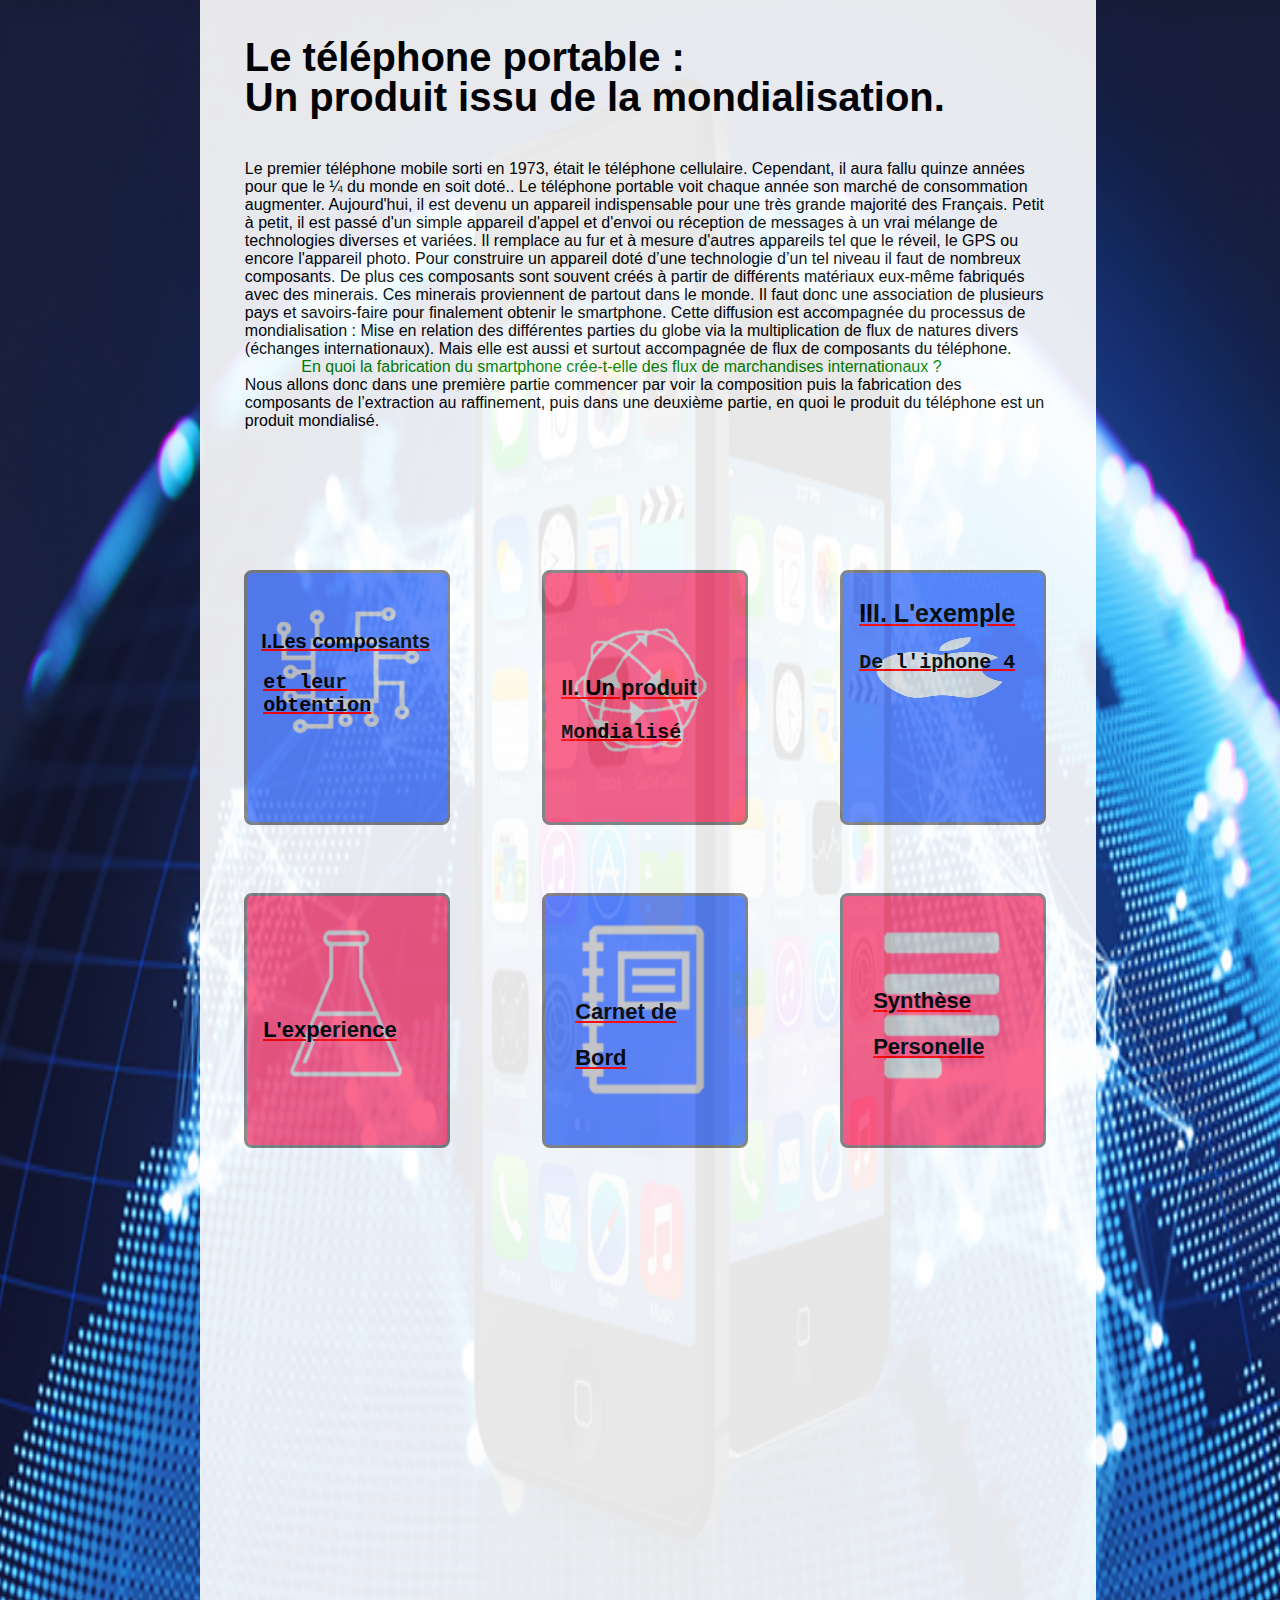
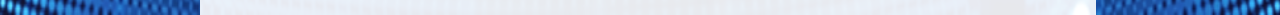
<file: index.html>
<html><head>
	<title>Le t�l�phone : un produit mondialis�</title>
	<link rel="icon" href="images/favicon.png" type="image/x-icon">
	<link rel="stylesheet" href="index.css">
	<meta charset="ANSI">
</head>

<body>
<!--Fond d'�cran-->
<img id="fond" src="images/background.png">
	<div id="div_accueil">
		<div title="Le t�l�phone portable, un produit issu de la mondialisation" id="curseur_titre">
				<p class="title" id="l1">Le t�l�phone portable :</p>
				<p class="title" id="l2">Un produit issu de la mondialisation.</p>
		</div>
		<div id="pI"><!--(=Placement Introduction)Placement de la premi�re phrase-->
			<p class="intro">
				Le premier t�l�phone mobile sorti en 1973, �tait le t�l�phone cellulaire. Cependant, il aura fallu quinze ann�es pour que le � du monde en soit dot�..
				Le t�l�phone portable voit chaque ann�e son march� de consommation augmenter. Aujourd'hui, il est devenu un appareil indispensable pour une tr�s grande majorit� des Fran�ais. Petit � petit, il est pass� d'un simple appareil d'appel et d'envoi ou r�ception de messages � un vrai m�lange de technologies diverses et vari�es. Il remplace au fur et � mesure d'autres appareils tel que le r�veil, le GPS ou encore l'appareil photo. Pour construire un appareil dot� d�une technologie d�un tel niveau il faut de nombreux composants. De plus ces composants sont souvent cr��s � partir de diff�rents mat�riaux eux-m�me fabriqu�s avec des minerais. Ces minerais proviennent de partout dans le monde. Il faut donc une association de plusieurs pays et savoirs-faire pour finalement obtenir le smartphone. 
				Cette diffusion est accompagn�e du processus de mondialisation : Mise en relation des diff�rentes parties du globe via la multiplication de flux de natures divers (�changes internationaux). Mais elle est aussi et surtout accompagn�e de flux de composants du t�l�phone.
			</p>
			<p class="intro" id="problematique">
				En quoi la fabrication du smartphone cr�e-t-elle des flux de marchandises internationaux ?
			</p>
			<p class="intro" id="ap_prob">
				Nous allons donc dans une premi�re partie commencer par voir la composition puis la  fabrication des composants de l�extraction au raffinement, puis dans une deuxi�me partie, en quoi le produit du t�l�phone est un produit mondialis�.
			</p>
		</div>
		<table id="table">
			<tbody><tr>
				<td class="fond">
					<div class="liens1" title="Les diff�rents composants d'un t�l�phone" onclick="location.href='composants.html'">
						<img src="images/composants.png" id="image_fond">
						<p id="classtitresc">I.Les composants</p>
						<p class="classtitres2">et leur obtention</p>
					</div>
				</td>
				<td class="fond">
					<div class="liens2" title="Le t�l�phone portable, un produit issu de la mondialisation" onclick="location.href='mondialisation.html'">
						<img src="images/mondialisation.png" id="image_fond2">
						<p class="classtitres">II. Un produit</p>
						<p class="classtitres2">Mondialis�</p>
					</div>
				</td>
				<td class="fond">
				<div class="liens1" title="L'exemple de l'iphone 4 (+Conclusion)" onclick="location.href='conclusion+iphone.html'">
						<img src="images/apple.png" id="image_fond3">
						<p id="classtitresi">III. L'exemple</p>
						<p class="classtitres2">De l'iphone 4</p>
				</div>
				</td>
			</tr>
			<tr>
				<td class="fond">
					<div class="liens2" title="Lien vers la vid�o de l'experience (+explications)" onclick="location.href='experience.html'">
						<img src="images/experience.png" id="image_fond4">
						<p id="classtitres3">L'experience</p>
					</div>
				</td>
				<td class="fond">
					<div class="liens1" title="Carnet de bord" onclick="location.href='carnet_de_bord.html'">
						<img src="images/carnet.png" id="image_fond5">
						<p class="classtitres4">Carnet de</p>
						<p class="classtitres5">Bord</p>
					</div>
				</td>
				<td class="fond">
					<div class="liens2" title="Synth�se personnelle (+Cr�dits)" onclick="location.href='synthese_personelle.html'">
						<img src="images/synthese.png" id="image_fond6">
						<p class="classtitres4">Synth�se</p>
						<p class="classtitres5">Personelle</p>
					</div>
				</td>
			</tr>
		</tbody></table>
	</div>

</body></html>
</file>
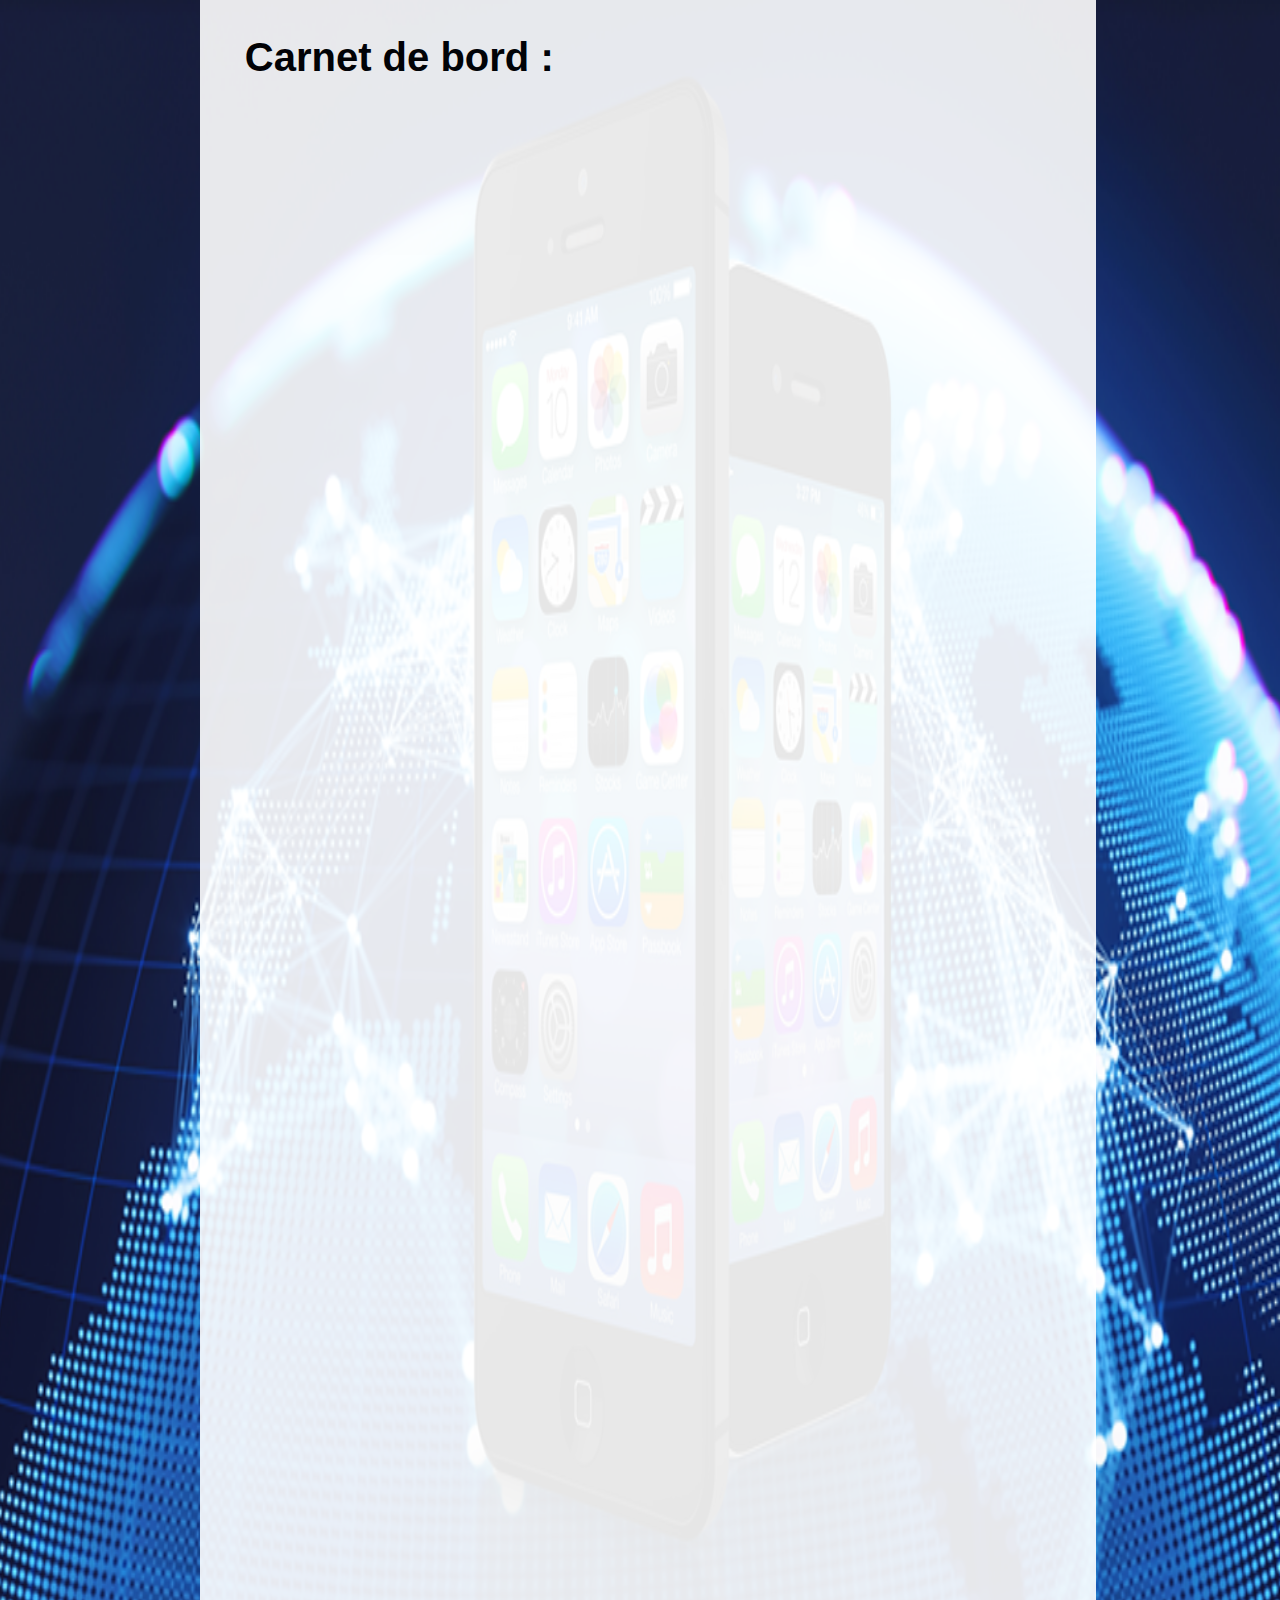
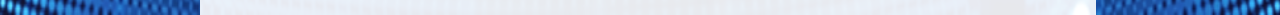
<file: carnet_de_bord.html>
<html>
<head>
	<title>Le t�l�phone : un produit mondialis�</title>
	<link rel="icon" href="images/favicon.png" type="image/x-icon">
	<link rel="stylesheet" href="index.css">
	<meta charset="ANSI">
</head>

<body>
<!--Fond d'�cran-->
<img id="fond" src="images/background.png">
	<div id="div_accueil">
		<div title="Le t�l�phone portable, un produit issu de la mondialisation" id="curseur_titre">
				<p class="title" id="l1">Carnet de bord :</p>
		</div>
	</div>
</body>
</html>
</file>
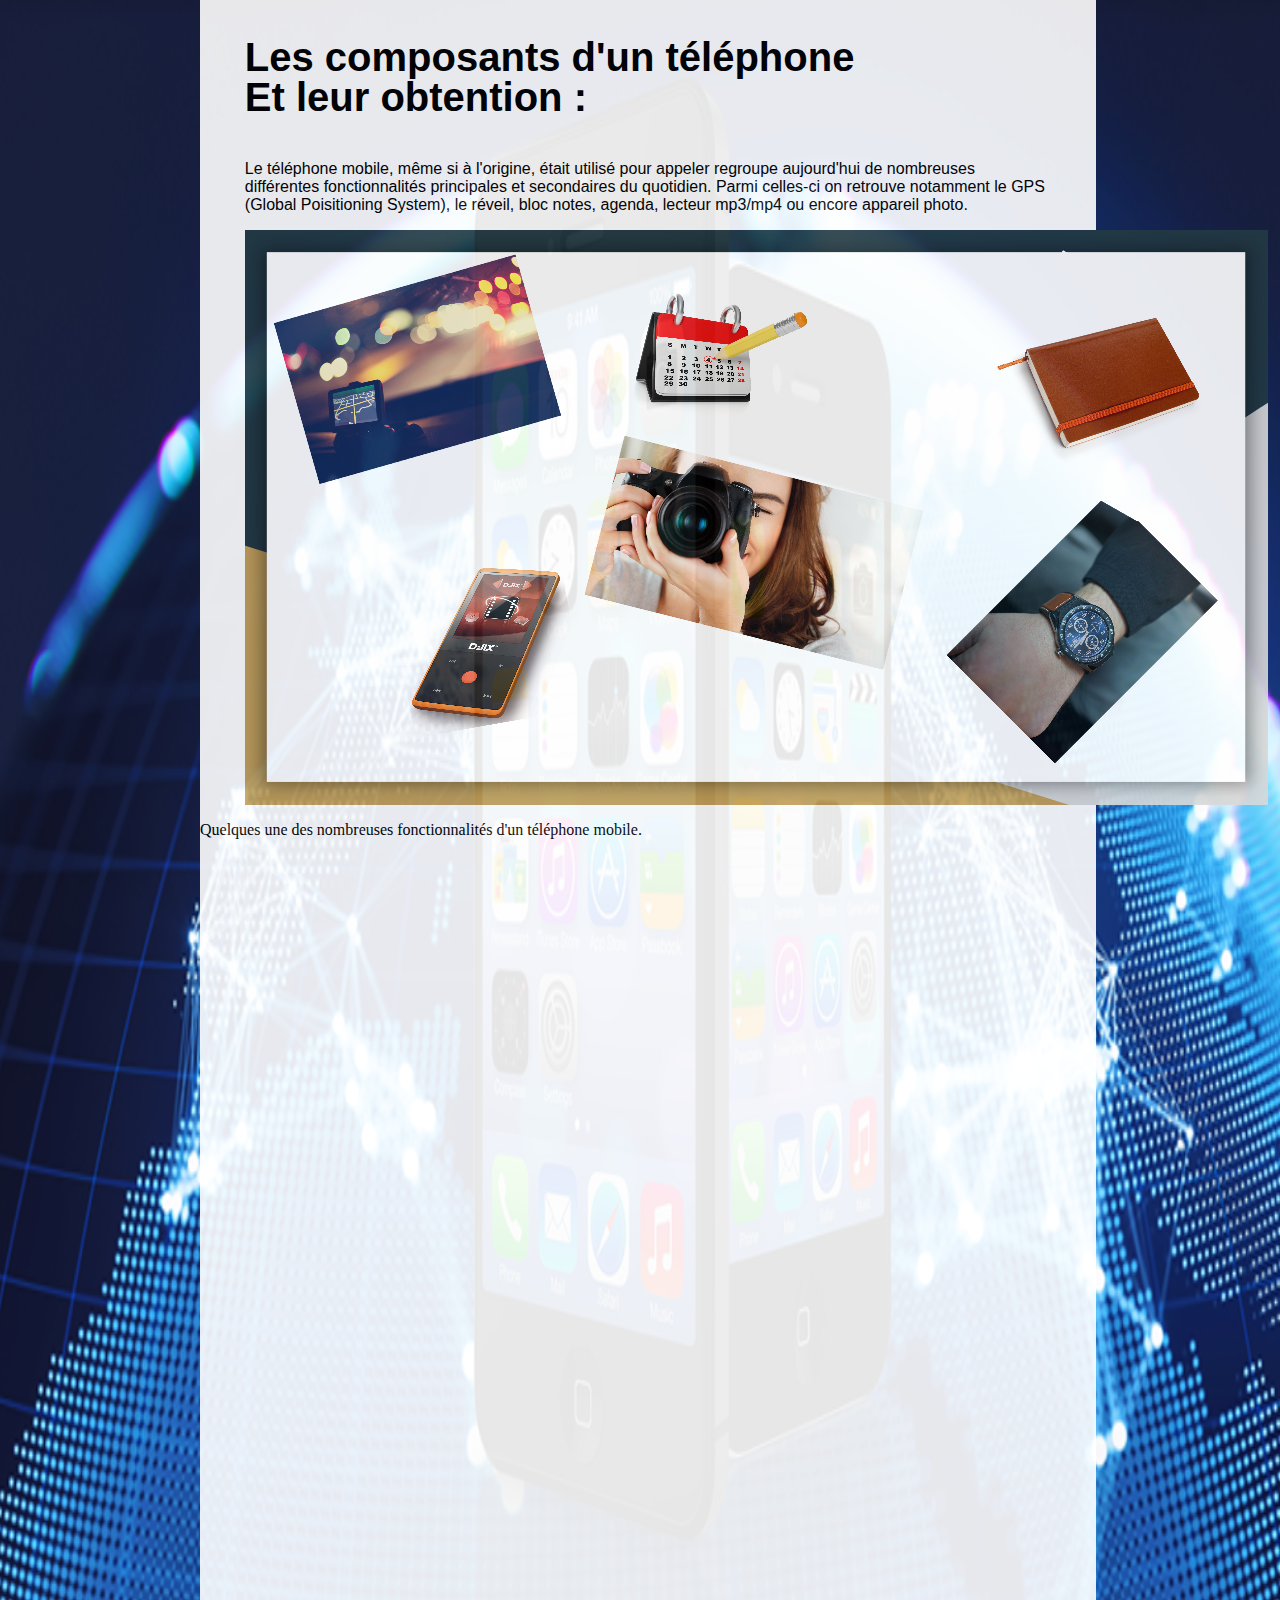
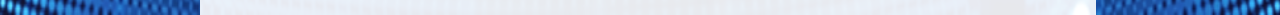
<file: composants.html>
<html>
<head>
	<title>Le t�l�phone : un produit mondialis�</title>
	<link rel="icon" href="images/favicon.png" type="image/x-icon">
	<link rel="stylesheet" href="index.css">
	<meta charset="ANSI">
</head>

<body>
<!--Fond d'�cran-->
<img id="fond" src="images/background.png">
	<div id="div_accueil">
		<div title="Le t�l�phone portable, un produit issu de la mondialisation" id="curseur_titre">
				<p class="title" id="l1">Les composants d'un t�l�phone</p>
				<p class="title" id="l2">Et leur obtention :</p>
		</div>
		<div id="pI"><!--(=Placement Introduction)Placement de la premi�re phrase-->
			<p class="intro">
				Le t�l�phone mobile, m�me si � l'origine, �tait utilis� pour appeler regroupe aujourd'hui de nombreuses diff�rentes fonctionnalit�s principales et secondaires du quotidien. Parmi celles-ci on retrouve notamment le GPS (Global Poisitioning System), le r�veil, bloc notes, agenda, lecteur mp3/mp4 ou encore appareil photo.
			</p>
			<img src="images/fonctionnalit�s.png" class="images_fonctionnalit�s" id="placement_fonctionnalit�s"/>
		</div>
		<p id="placement_texte_fonctionnalit�s">Quelques une des nombreuses fonctionnalit�s d'un t�l�phone mobile.</p>
	</div>
</body>
</html>
</file>
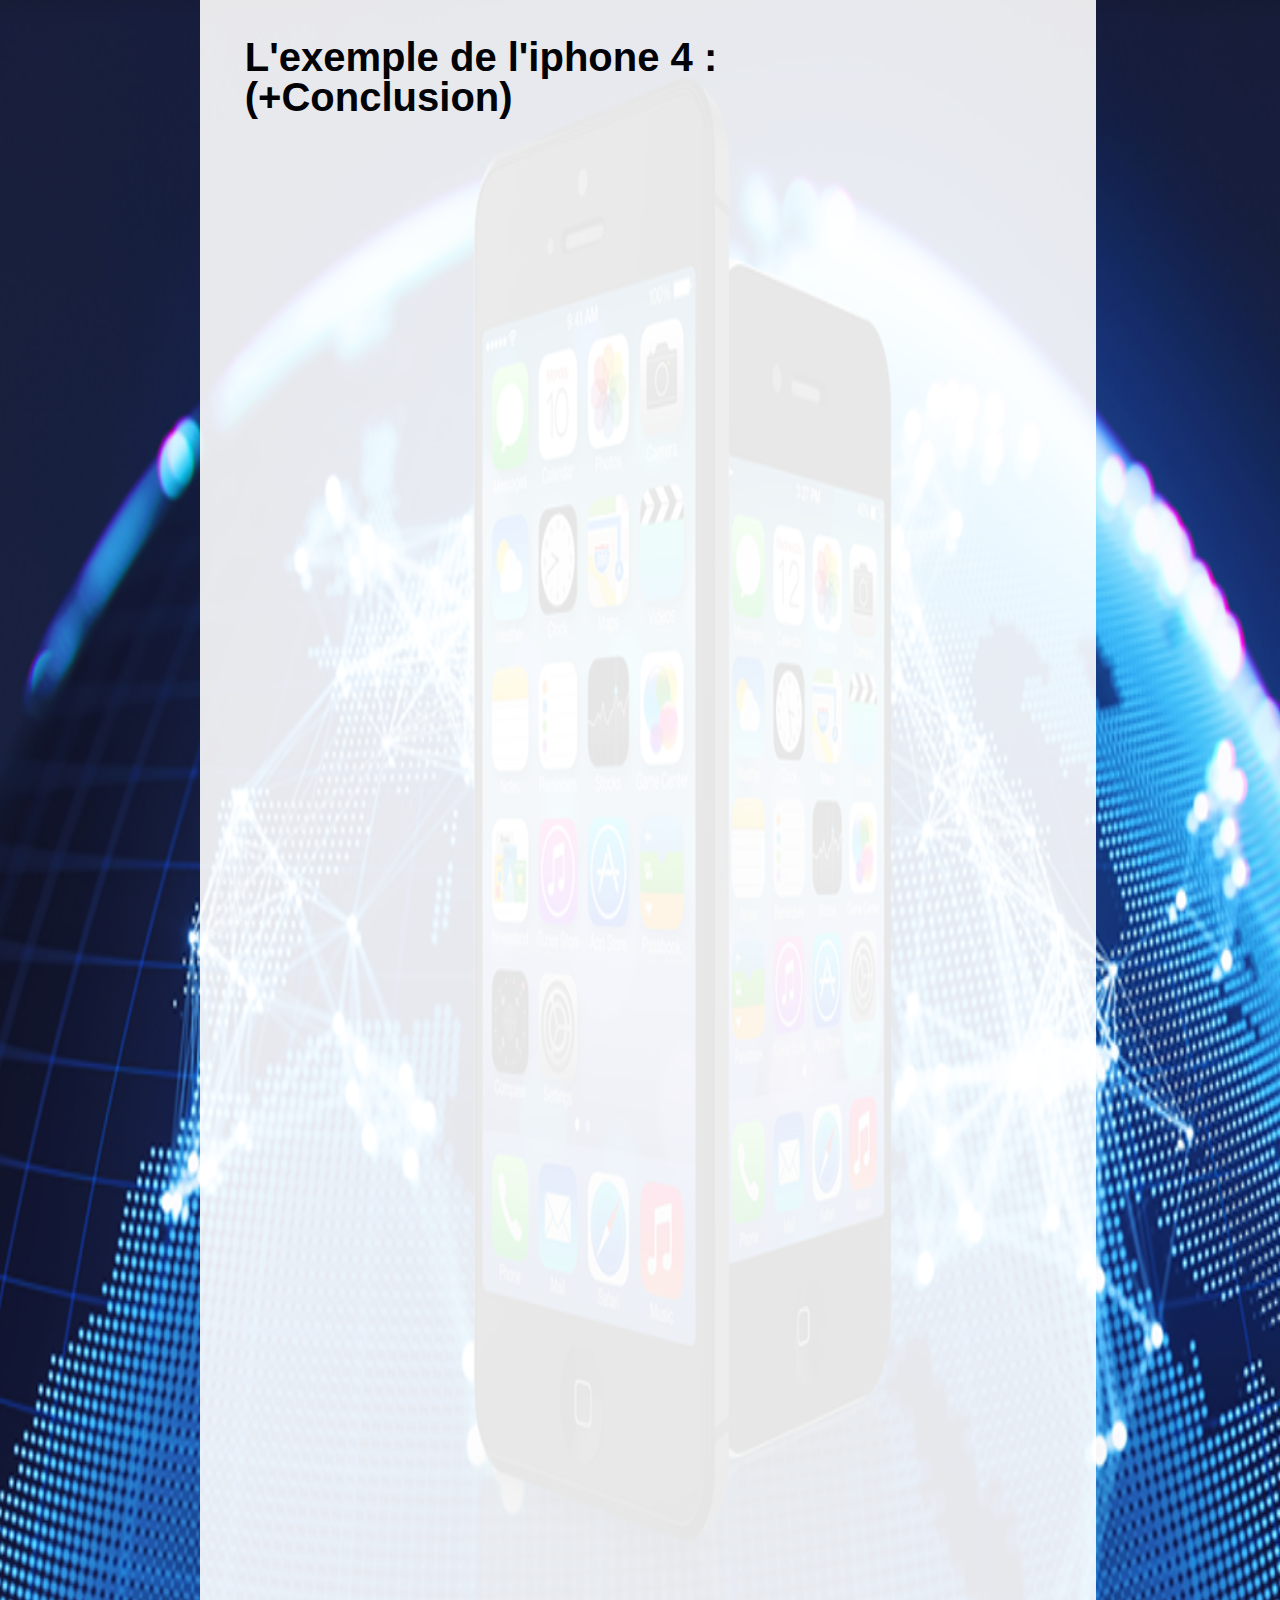
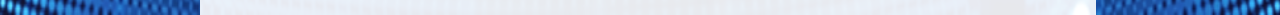
<file: conclusion+iphone.html>
<html>
<head>
	<title>Le t�l�phone : un produit mondialis�</title>
	<link rel="icon" href="images/favicon.png" type="image/x-icon">
	<link rel="stylesheet" href="index.css">
	<meta charset="ANSI">
</head>

<body>
<!--Fond d'�cran-->
<img id="fond" src="images/background.png">
	<div id="div_accueil">
		<div title="Le t�l�phone portable, un produit issu de la mondialisation" id="curseur_titre">
				<p class="title" id="l1">L'exemple de l'iphone 4 :</p>
				<p class="title" id="l2">(+Conclusion)</p>
		</div>
	</div>
</body>
</html>
</file>
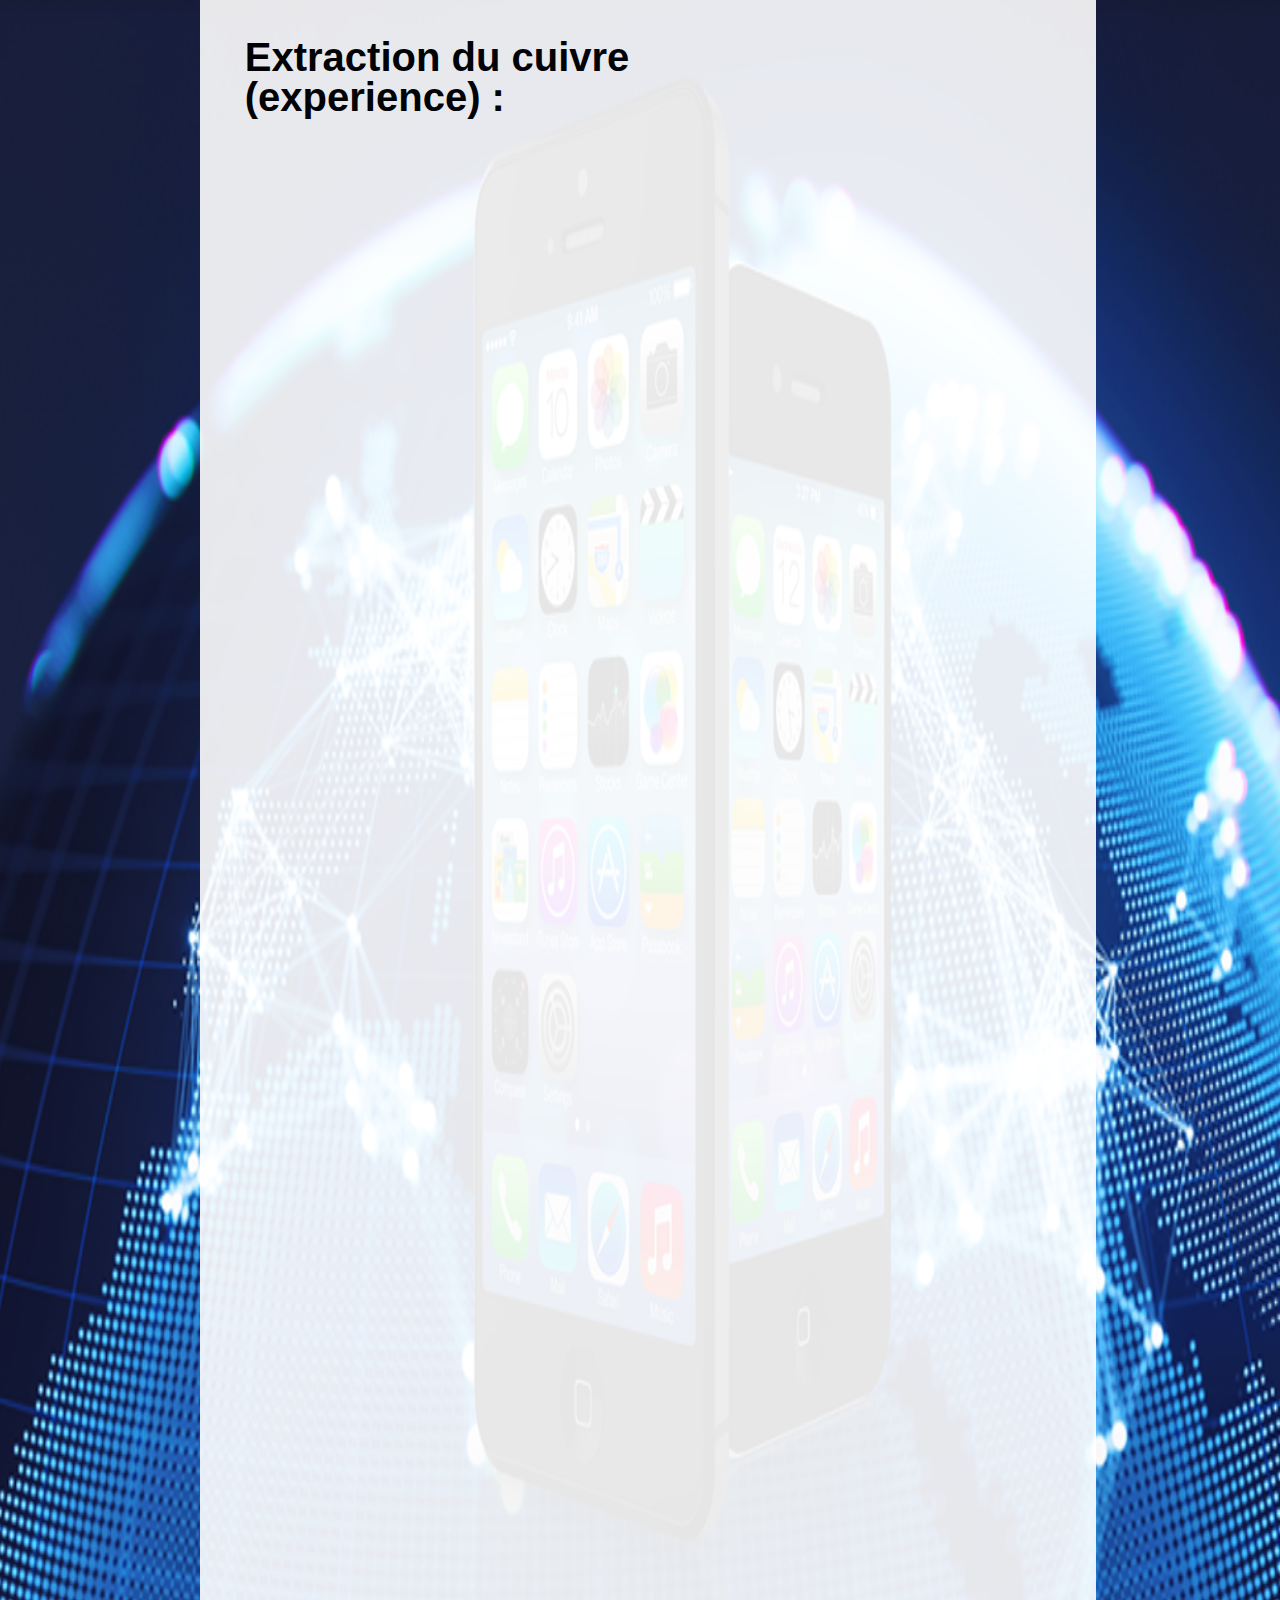
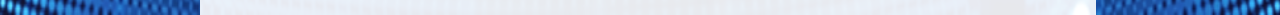
<file: experience.html>
<html>
<head>
	<title>Le t�l�phone : un produit mondialis�</title>
	<link rel="icon" href="images/favicon.png" type="image/x-icon">
	<link rel="stylesheet" href="index.css">
	<meta charset="ANSI">
</head>

<body>
<!--Fond d'�cran-->
<img id="fond" src="images/background.png">
	<div id="div_accueil">
		<div title="Le t�l�phone portable, un produit issu de la mondialisation" id="curseur_titre">
				<p class="title" id="l1">Extraction du cuivre</p>
				<p class="title" id="l2">(experience) :
		</div>
	</div>
</body>
</html>
</file>
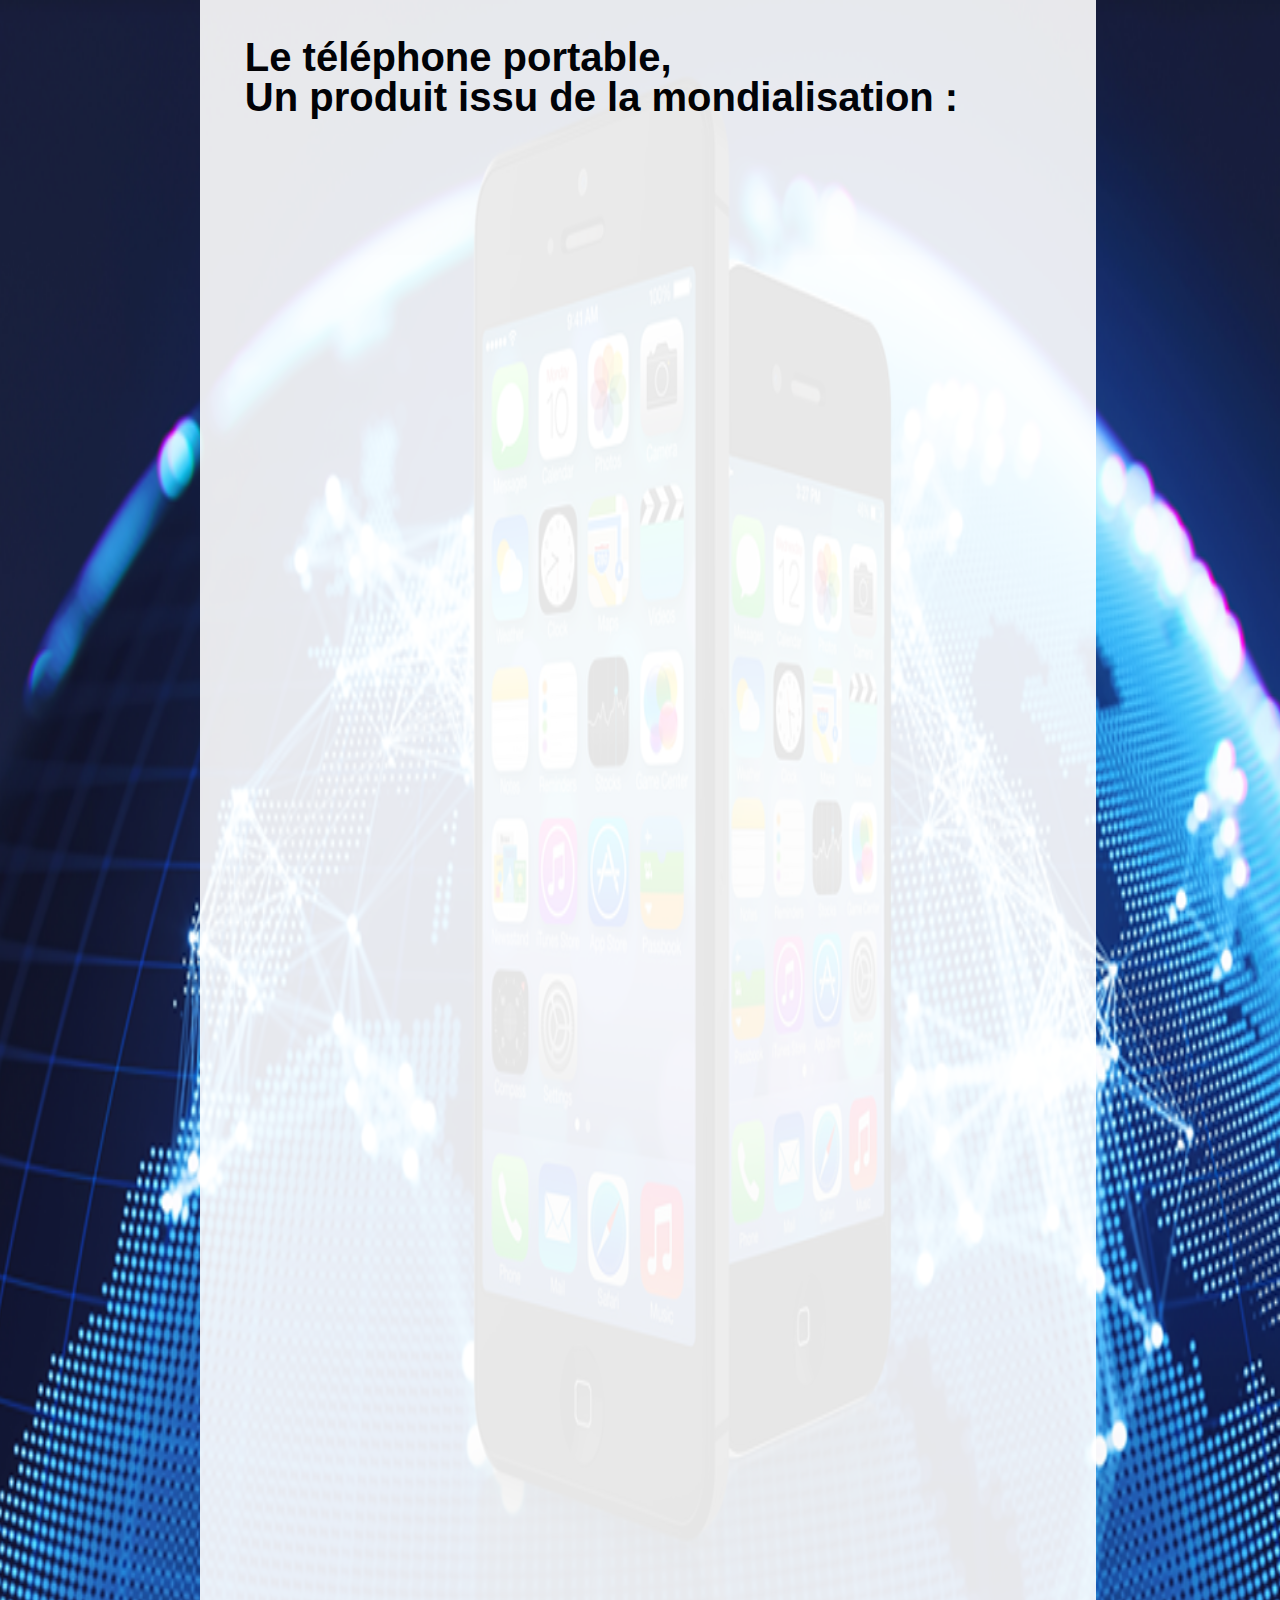
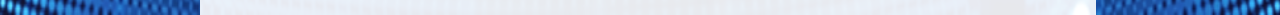
<file: mondialisation.html>
<html>
<head>
	<title>Le t�l�phone : un produit mondialis�</title>
	<link rel="icon" href="images/favicon.png" type="image/x-icon">
	<link rel="stylesheet" href="index.css">
	<meta charset="ANSI">
</head>

<body>
<!--Fond d'�cran-->
<img id="fond" src="images/background.png">
	<div id="div_accueil">
		<div title="Le t�l�phone portable, un produit issu de la mondialisation" id="curseur_titre">
				<p class="title" id="l1">Le t�l�phone portable,</p>
				<p class="title" id="l2">Un produit issu de la mondialisation :</p>
		</div>
	</div>
</body>
</html>
</file>
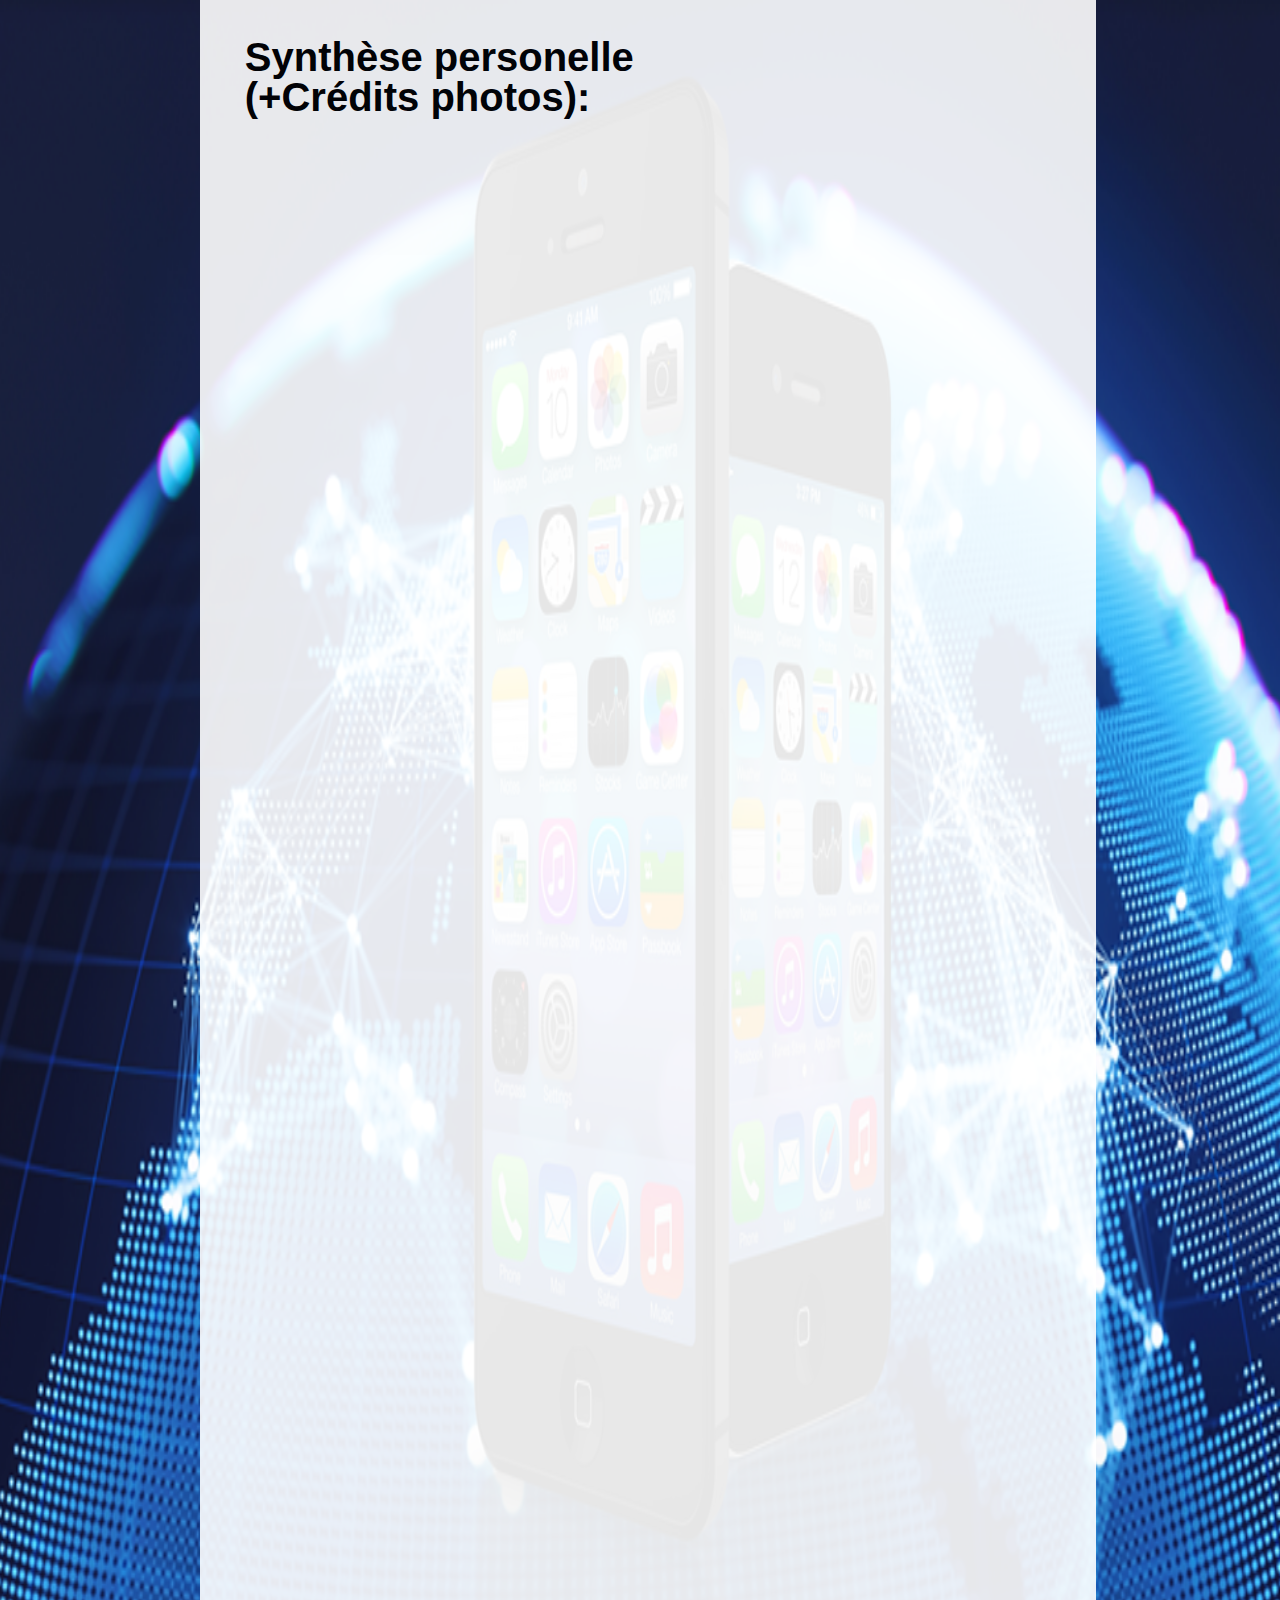
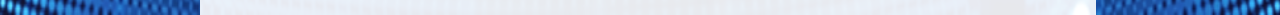
<file: synthese_personelle.html>
<html>
<head>
	<title>Le t�l�phone : un produit mondialis�</title>
	<link rel="icon" href="images/favicon.png" type="image/x-icon">
	<link rel="stylesheet" href="index.css">
	<meta charset="ANSI">
</head>

<body>
<!--Fond d'�cran-->
<img id="fond" src="images/background.png">
	<div id="div_accueil">
		<div title="Le t�l�phone portable, un produit issu de la mondialisation" id="curseur_titre">
				<p class="title" id="l1">Synth�se personelle</p>
				<p class="title" id="l2">(+Cr�dits photos):</p>
		</div>
	</div>
</body>
</html>
</file>
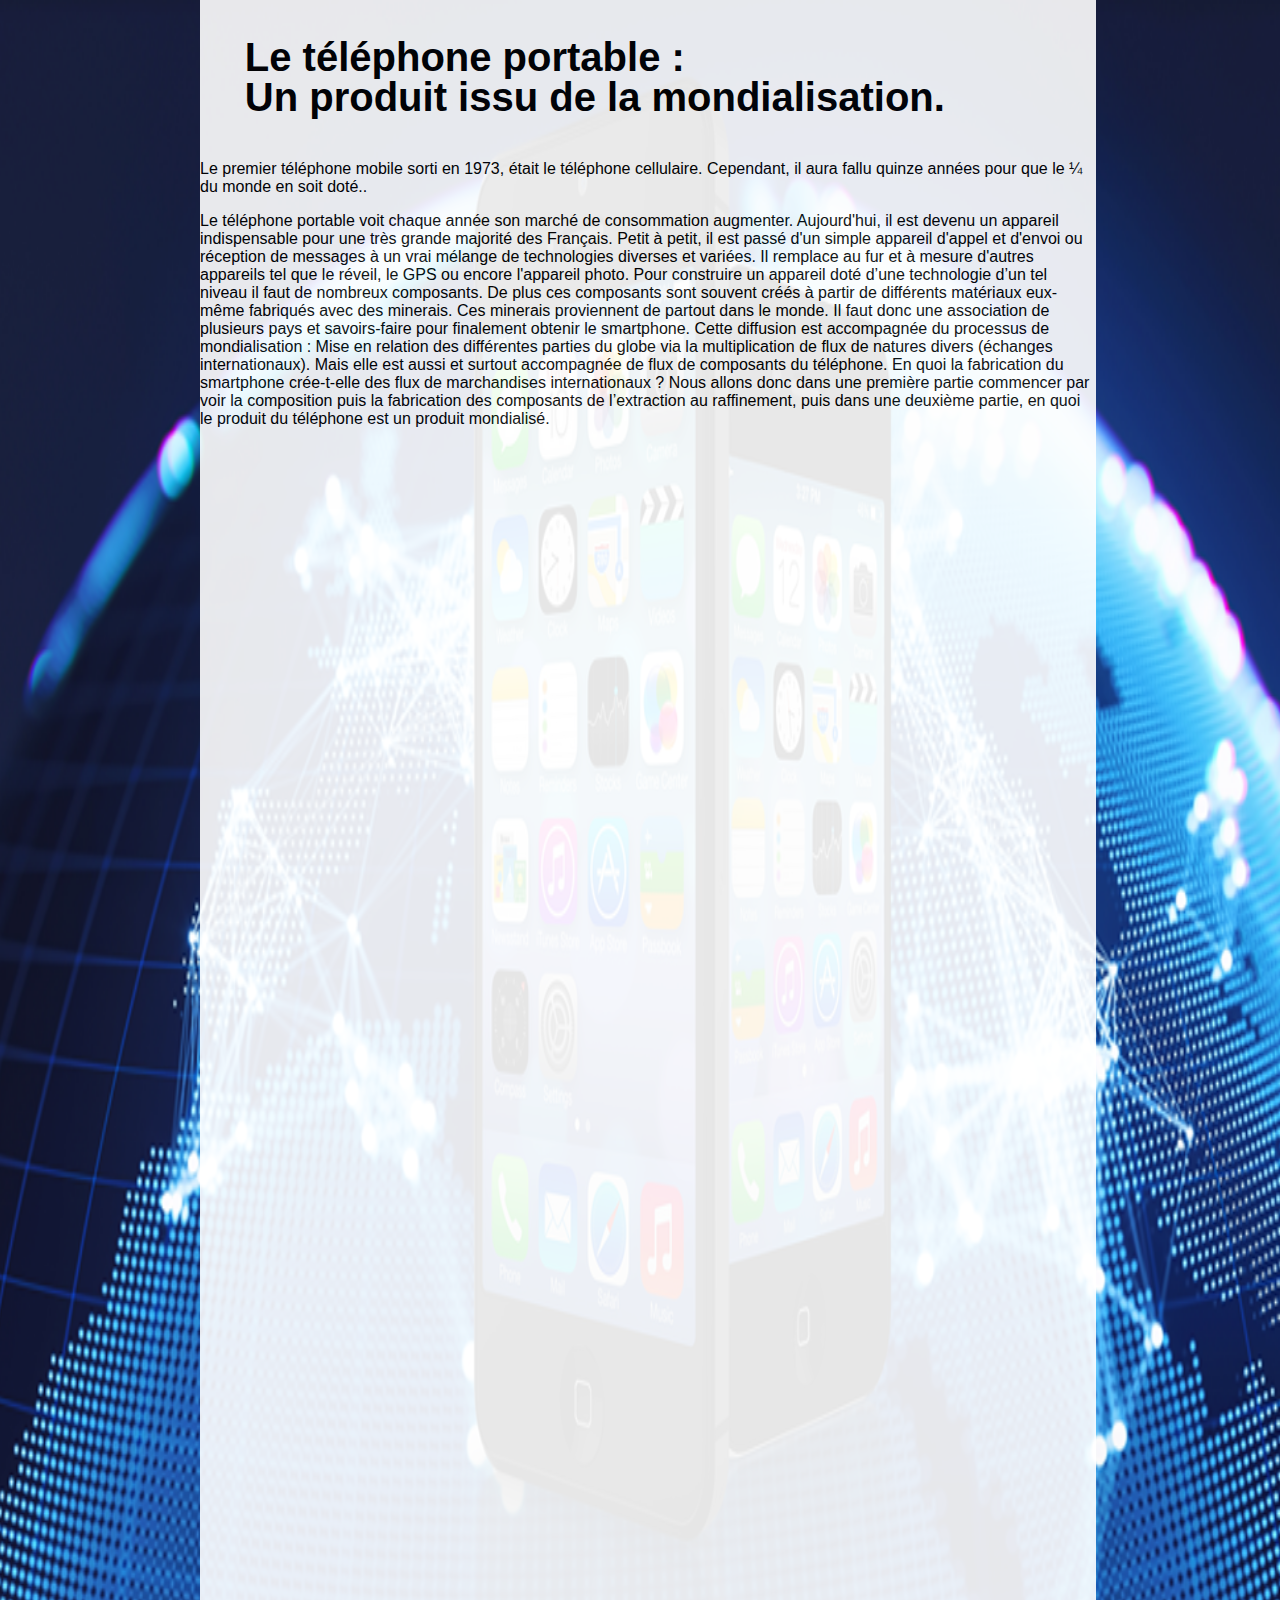
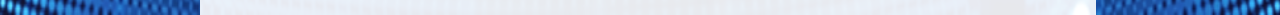
<file: tpe.html>
<!DOCTYPE html>
<html>
<head>
	<title>Le t�l�phone : un produit mondialis�</title>
	<link rel="icon" href="images/favicon.png" type="image/x-icon">
	<link rel="stylesheet" href="index.css">
	<meta charset="ANSI">
</head>

<body>
<!--Fond d'�cran-->
<img id="fond" src="images/background.png">
	<div id="div_accueil">
		<div title="Le t�l�phone portable, un produit issu de la mondialisation" id="curseur_titre">
				<p class="title" id="l1">Le t�l�phone portable :</p>
				<p class="title" id="l2">Un produit issu de la mondialisation.</p>
		</div>
			<div id="p1" ><!--Placement de la premi�re phrase-->
				<p class="intro">
				Le premier t�l�phone mobile sorti en 1973, �tait le t�l�phone cellulaire. Cependant, il aura fallu quinze ann�es pour que le � du monde en soit dot�..
				</p>
			</div>
			<div id="psuite" ><!--Placement de la suite des phrases-->
				<p class="intro">
				Le t�l�phone portable voit chaque ann�e son march� de consommation augmenter. Aujourd'hui, il est devenu un appareil indispensable pour une tr�s grande majorit� des Fran�ais. Petit � petit, il est pass� d'un simple appareil d'appel et d'envoi ou r�ception de messages � un vrai m�lange de technologies diverses et vari�es. Il remplace au fur et � mesure d'autres appareils tel que le r�veil, le GPS ou encore l'appareil photo. Pour construire un appareil dot� d�une technologie d�un tel niveau il faut de nombreux composants. De plus ces composants sont souvent cr��s � partir de diff�rents mat�riaux eux-m�me fabriqu�s avec des minerais. Ces minerais proviennent de partout dans le monde. Il faut donc une association de plusieurs pays et savoirs-faire pour finalement obtenir le smartphone. 
				Cette diffusion est accompagn�e du processus de mondialisation : Mise en relation des diff�rentes parties du globe via la multiplication de flux de natures divers (�changes internationaux). Mais elle est aussi et surtout accompagn�e de flux de composants du t�l�phone.
				En quoi la fabrication du smartphone cr�e-t-elle des flux de marchandises internationaux ?
				Nous allons donc dans une premi�re partie commencer par voir la composition puis la  fabrication des composants de l�extraction au raffinement, puis dans une deuxi�me partie, en quoi le produit du t�l�phone est un produit mondialis�.
			</p>
			</div>
		</div>
	</div>
</body>
</html>
</file>
<file: index.css>
@media screen and (min-width: 1851px) and (max-width: 2000px) {
/*Positionnement de l'image en fond d'�cran mais pas dans le body pour que l'image puisse s'adapter en fonction de la taille de l'�cran*/
#fond {
	display: block;
	width: 102%;
	height: 180%;
	position: absolute;
	margin-left: -1%;
	margin-top: -1%;
	z-index: 1;
}

#div_accueil {
	background-color: white;
	margin-top:	-1%;
	margin-left: 15%;
	position: absolute;
	width: 70%;
	height: 180%;
	z-index: 2;
	opacity: 0.9;
}

.title {
		font-family: 'Trebuchet MS', Arial;
		font-size: 70px;
		font-weight: bold;
	}

/*ligne 1 titre*/
#l1 {
	position: relative;
	margin-left: 5%;
}

/*ligne 2 titre*/
#l2 {
	position: relataive;
	margin-top: -5%;
	margin-left: 5%;
}

.intro {
	font-family: 'Trebuchet MS', Arial;
	font-size: 21px;
}

#problematique {
	color: green;
	position: relative;
	margin-top: -2%;
	margin-left: 7%;
}

#ap_prob {
	position: relative;
	margin-top: -2%;
}

#table {
	margin-top: 8%;
	width: 100%;
	height: 40%;
}

.classtitres {
	font-family: 'Trebuchet MS', Arial;
	font-size: 32px;
	font-weight: bold;
	text-decoration: underline red;
	margin-top: -35%;
	margin-left: 12%;
}

.classtitres2 {
	font-family: 'Trebuchet MS', Arial;
	font-size: 32px;
	font-weight: bold;
	text-decoration: underline red;
	margin-top: -1%;
	margin-left: 12%;
}

#classtitres3 {
	font-family: 'Trebuchet MS', Arial;
	font-size: 35px;
	font-weight: bold;
	text-decoration: underline red;
	margin-top: -40%;
	margin-left: 12%;
}

.classtitres4 {
	font-family: 'Trebuchet MS', Arial;
	font-size: 35px;
	font-weight: bold;
	text-decoration: underline red;
	margin-top: -50%;
	margin-left: 15%;	
}

.classtitres5 {
	font-family: 'Trebuchet MS', Arial;
	font-size: 35px;
	font-weight: bold;
	text-decoration: underline red;
	margin-top: -1%;
	margin-left: 15%;
}

.images_fonctionnalit�s {
	width: 60%;
	border-style: solid;
	border-color: grey;
	border-width: 1px;
	box-shadow: 7px 7px 12px #aaa;
	}
	
#placement_fonctionnalit�s {
	margin-left: 17%;
}

#placement_texte_fonctionnalit�s {
	margin-left: 20%;
	color: #582E6D;
	font-style: italic;
	margin-top: 1%;
	}

#image_fond3 {
	z-index: 1;
	width: 76%;
	height: 25%;
	margin-top: 22%;
	margin-left: 11%;
}

#classtitresi {
	font-family: 'Trebuchet MS', Arial;
	font-size: 35px;
	font-weight: bold;
	text-decoration: underline red;
	margin-top: -30%;
	margin-left: 8%;
}

#image_fond2 {
	z-index: 1;
	width: 80%;
	height: 65%;
	margin-top: 14%;
	margin-left: 10%;	
}

#classtitresc {
	font-family: 'Trebuchet MS', Arial;
	font-size: 30px;
	font-weight: bold;
	text-decoration: underline red;
	margin-top: -43%;
	margin-left: 7%;
}

#image_fond {
	z-index: 1;
	width: 80%;
	height: 45%;
	margin-top: 20%;
	margin-left: 10%;
}

}


@media screen and (min-width: 1650px) and (max-width: 1850px) {
/*Positionnement de l'image en fond d'�cran mais pas dans le body pour que l'image puisse s'adapter en fonction de la taille de l'�cran*/
#fond {
	display: block;
	width: 101%;
	height: 200%;
	position: absolute;
	margin-left: -1%;
	margin-top: -1%;
	z-index: 1;
}

#div_accueil {
	background-color: white;
	margin-top:	-1%;
	margin-left: 15%;
	width: 70%;
	height: 200%;
	position: absolute;
	z-index: 2;
	opacity: 0.9;
}

.title {
		font-family: 'Trebuchet MS', Arial;
		font-size: 60px;
		font-weight: bold;
	}

/*ligne 1 titre*/
#l1 {
	position: relative;
	margin-left: 5%;
}

/*ligne 2 titre*/
#l2 {
	position: relataive;
	margin-top: -5%;
	margin-left: 5%;
}

.intro {
	font-family: 'Trebuchet MS', Arial;
	font-size: 19px;
}

#problematique {
	color: green;
	position: relative;
	margin-top: -1.5%;
	margin-left: 7%;
}

#ap_prob {
	position: relative;
	margin-top: -1.5%;
}

#table {
	margin-top: 6%;
	width: 100%;
	height: 40%;
}

.classtitres {
	font-family: 'Trebuchet MS', Arial;
	font-size: 29px;
	font-weight: bold;
	text-decoration: underline red;
	margin-top: -40%;
	margin-left: 12%;
}

.classtitres2 {
	font-family: 'Trebuchet MS', Arial;
	font-size: 29px;
	font-weight: bold;
	text-decoration: underline red;
	margin-top: -1%;
	margin-left: 12%;
}

#classtitres3 {
	font-family: 'Trebuchet MS', Arial;
	font-size: 32px;
	font-weight: bold;
	text-decoration: underline red;
	margin-top: -40%;
	margin-left: 12%;
}

.classtitres4 {
	font-family: 'Trebuchet MS', Arial;
	font-size: 32px;
	font-weight: bold;
	text-decoration: underline red;
	margin-top: -50%;
	margin-left: 15%;	
}

.classtitres5 {
	font-family: 'Trebuchet MS', Arial;
	font-size: 32px;
	font-weight: bold;
	text-decoration: underline red;
	margin-top: -1%;
	margin-left: 15%;
}

#image_fond3 {
	z-index: 1;
	width: 76%;
	height: 25%;
	margin-top: 30%;
	margin-left: 11%;
}

#classtitresi {
	font-family: 'Trebuchet MS', Arial;
	font-size: 35px;
	font-weight: bold;
	text-decoration: underline red;
	margin-top: -30%;
	margin-left: 8%;
}

#image_fond2 {
	z-index: 1;
	width: 80%;
	height: 65%;
	margin-top: 14%;
	margin-left: 10%;	
}

#classtitresc {
	font-family: 'Trebuchet MS', Arial;
	font-size: 30px;
	font-weight: bold;
	text-decoration: underline red;
	margin-top: -43%;
	margin-left: 7%;
}

#image_fond {
	z-index: 1;
	width: 80%;
	height: 55%;
	margin-top: 20%;
	margin-left: 10%;
}

}


@media screen and (min-width: 1350px) and (max-width: 1649px) {
/*Positionnement de l'image en fond d'�cran mais pas dans le body pour que l'image puisse s'adapter en fonction de la taille de l'�cran*/
#fond {
	display: block;
	width: 101%;
	height: 180%;
	position: absolute;
	margin-left: -1%;
	margin-top: -1%;
	z-index: 1;
}

#div_accueil {
	background-color: white;
	margin-top:	-1%;
	margin-left: 15%;
	width: 70%;
	height: 180%;
	position: absolute;
	z-index: 2;
	opacity: 0.9;
}

.title {
		font-family: 'Trebuchet MS', Arial;
		font-size: 51px;
		font-weight: bold;
	}

/*ligne 1 titre*/
#l1 {
	position: relative;
	margin-left: 5%;
}

/*ligne 2 titre*/
#l2 {
	position: relataive;
	margin-top: -5%;
	margin-left: 5%;
}

.intro {
	font-family: 'Trebuchet MS', Arial;
	font-size: 18px;
}

#problematique {
	color: green;
	position: relative;
	margin-top: -2%;
	margin-left: 6%;
}

#ap_prob {
	position: relative;
	margin-top: -2%;
}

#table {
	margin-top: 6%;
	width: 100%;
	height: 40%;
}


.classtitres {
	font-family: 'Trebuchet MS', Arial;
	font-size: 24px;
	font-weight: bold;
	text-decoration: underline red;
	margin-top: -50%;
	margin-left: 12%;
}

.classtitres2 {
	font-family: 'Trebuchet MS', Arial;
	font-size: 22px;
	font-weight: bold;
	text-decoration: underline red;
	margin-top: -1%;
	margin-left: 12%;
}

#classtitres3 {
	font-family: 'Trebuchet MS', Arial;
	font-size: 25px;
	font-weight: bold;
	text-decoration: underline red;
	margin-top: -40%;
	margin-left: 12%;
}

.classtitres4 {
	font-family: 'Trebuchet MS', Arial;
	font-size: 25px;
	font-weight: bold;
	text-decoration: underline red;
	margin-top: -50%;
	margin-left: 15%;	
}

.classtitres5 {
	font-family: 'Trebuchet MS', Arial;
	font-size: 25px;
	font-weight: bold;
	text-decoration: underline red;
	margin-top: -1%;
	margin-left: 15%;
}

#image_fond3 {
	z-index: 1;
	width: 76%;
	height: 25%;
	margin-top: 7%;
	margin-left: 11%;
}

#classtitresi {
	font-family: 'Trebuchet MS', Arial;
	font-size: 25px;
	font-weight: bold;
	text-decoration: underline red;
	margin-top: -35%;
	margin-left: 8%;
}

#image_fond2 {
	z-index: 1;
	width: 80%;
	height: 65%;
	margin-top: 14%;
	margin-left: 10%;	
}

#classtitresc {
	font-family: 'Trebuchet MS', Arial;
	font-size: 22px;
	font-weight: bold;
	text-decoration: underline red;
	margin-top: -55%;
	margin-left: 7%;
}

#image_fond {
	z-index: 1;
	width: 80%;
	height: 55%;
	margin-top: 8%;
	margin-left: 10%;
}

}


@media screen and (min-width: 1115px) and (max-width: 1349px) {
/*Positionnement de l'image en fond d'�cran mais pas dans le body pour que l'image puisse s'adapter en fonction de la taille de l'�cran*/
#fond {
	display: block;
	width: 101%;
	height: 180%;
	position: absolute;
	margin-left: -1%;
	margin-top: -1%;
	z-index: 1;
}

#div_accueil {
	background-color: white;
	margin-top:	-1%;
	margin-left: 15%;
	width: 70%;
	height: 180%;
	position: absolute;
	z-index: 2;
	opacity: 0.9;
}

.title {
		font-family: 'Trebuchet MS', Arial;
		font-size: 40px;
		font-weight: bold;
	}

/*ligne 1 titre*/
#l1 {
	position: relative;
	margin-left: 5%;
}

/*ligne 2 titre*/
#l2 {
	position: relataive;
	margin-top: -5%;
	margin-left: 5%;
}

.intro {
	font-family: 'Trebuchet MS', Arial;
	font-size: 16px;
}

#problematique {
	color: green;
	position: relative;
	margin-top: -2%;
	margin-left: 7%;
}

#ap_prob {
	position: relative;
	margin-top: -2%;
}

#table {
	margin-top: 12%;
	width: 100%;
	height: 40%;
}

.classtitres {
	font-family: 'Trebuchet MS', Arial;
	font-size: 22px;
	font-weight: bold;
	text-decoration: underline red;
	margin-top: -48%;
	margin-left: 8%;
}

#classtitresc {
	font-family: 'Trebuchet MS', Arial;
	font-size: 20px;
	font-weight: bold;
	text-decoration: underline red;
	margin-top: -43%;
	margin-left: 8%;
}

#classtitresi {
	font-family: 'Trebuchet MS', Arial;
	font-size: 22px;
	font-weight: bold;
	text-decoration: underline red;
	margin-top: -30%;
	margin-left: 8%;
}


.classtitres2 {
	font-family: 'Trebuchet MS', Courier;
	font-size: 20px;
	font-weight: bold;
	text-decoration: underline red;
	margin-top: -1%;
	margin-left: 8%;
}

#classtitres3 {
	font-family: 'Trebuchet MS', Arial;
	font-size: 22px;
	font-weight: bold;
	text-decoration: underline red;
	margin-top: -40%;
	margin-left: 8%;
}

.classtitres4 {
	font-family: 'Trebuchet MS', Arial;
	font-size: 22px;
	font-weight: bold;
	text-decoration: underline red;
	margin-top: -50%;
	margin-left: 15%;	
}

.classtitres5 {
	font-family: 'Trebuchet MS', Arial;
	font-size: 22px;
	font-weight: bold;
	text-decoration: underline red;
	margin-top: -1%;
	margin-left: 15%;
}

.images_fonctionnalit�s {
	width: 60%;
	border-style: solid;
	border-color: grey;
	border-width: 1px;
	box-shadow: 7px 7px 12px #aaa;
	}
	
#placement_fonctionnalit�s {
	margin-left: 17%;
}

#placement_texte_fonctionnalit�s {
	margin-left: 20%;
	color: #582E6D;
	font-style: italic;
	margin-top: -0.1%;
	}

#image_fond3 {
	z-index: 1;
	width: 76%;
	height: 25%;
	margin-top: 32%;
	margin-left: 11%;
}

#classtitresi {
	font-family: 'Trebuchet MS', Arial;
	font-size: 25px;
	font-weight: bold;
	text-decoration: underline red;
	margin-top: -50%;
	margin-left: 8%;
}

#image_fond2 {
	z-index: 1;
	width: 80%;
	height: 65%;
	margin-top: 18%;
	margin-left: 10%;	
}

#classtitresc {
	font-family: 'Trebuchet MS', Arial;
	font-size: 20px;
	font-weight: bold;
	text-decoration: underline red;
	margin-top: -55%;
	margin-left: 7%;
}

#image_fond {
	z-index: 1;
	width: 80%;
	height: 55%;
	margin-top: 15%;
	margin-left: 10%;
}

}

@media screen and (min-width: 975px) and (max-width: 1114px) {
.title {
		font-family: 'Trebuchet MS', Arial;
		font-size: 35px;
		font-weight: bold;
	}

#fond {
	display: block;
	width: 101%;
	height: 180%;
	position: absolute;
	margin-left: -1%;
	margin-top: -1%;
	z-index: 1;
}

#div_accueil {
	background-color: white;
	margin-top:	-1%;
	margin-left: 15%;
	width: 70%;
	height: 180%;
	position: absolute;
	z-index: 2;
	opacity: 0.9;
}

/*ligne 1 titre*/
#l1 {
	position: relative;
	margin-left: 5%;
}

/*ligne 2 titre*/
#l2 {
	position: relataive;
	margin-top: -5%;
	margin-left: 5%;
}

.intro {
	font-family: 'Trebuchet MS', Arial;
	font-size: 14px;
}

#problematique {
	color: green;
	position: relative;
	margin-top: -2%;
	margin-left: 7%;
}

#ap_prob {
	position: relative;
	margin-top: -2%;
}

#table {
	margin-top: 12%;
	width: 100%;
	height: 40%;
}

.classtitres {
	font-family: 'Trebuchet MS', Arial;
	font-size: 17px;
	font-weight: bold;
	text-decoration: underline red;
	margin-top: -60%;
	margin-left: 8%;
}

.classtitres2 {
	font-family: 'Trebuchet MS', Arial;
	font-size: 18px;
	font-weight: bold;
	text-decoration: underline red;
	margin-top: -1%;
	margin-left: 8%;
}

#classtitres3 {
	font-family: 'Trebuchet MS', Arial;
	font-size: 20px;
	font-weight: bold;
	text-decoration: underline red;
	margin-top: -55%;
	margin-left: 8%;
}

.classtitres4 {
	font-family: 'Trebuchet MS', Arial;
	font-size: 20px;
	font-weight: bold;
	text-decoration: underline red;
	margin-top: -55%;
	margin-left: 15%;	
}

.classtitres5 {
	font-family: 'Trebuchet MS', Arial;
	font-size: 20px;
	font-weight: bold;
	text-decoration: underline red;
	margin-top: -1%;
	margin-left: 15%;
}

#image_fond3 {
	z-index: 1;
	width: 76%;
	height: 25%;
	margin-top: 24%;
	margin-left: 11%;
}

#classtitresi {
	font-family: 'Trebuchet MS', Arial;
	font-size: 20px;
	font-weight: bold;
	text-decoration: underline red;
	margin-top: -35%;
	margin-left: 8%;
}

#image_fond2 {
	z-index: 1;
	width: 80%;
	height: 65%;
	margin-top: 27%;
	margin-left: 10%;	
}

#classtitresc {
	font-family: 'Trebuchet MS', Arial;
	font-size: 19px;
	font-weight: bold;
	text-decoration: underline red;
	margin-top: -50%;
	margin-left: 7%;
}

#image_fond {
	z-index: 1;
	width: 80%;
	height: 55%;
	margin-top: 20%;
	margin-left: 10%;
}

}

/*Ici les propri�t�es communes � toutes les tailles d'�crans */
#curseur_titre {
	cursor: default;
}

.fond {
	width: 33%;
	height: 50%;
}

#pI {
	margin-left: 5%;
	width: 90%;
}

.liens1 {
	margin-top: -2%;
	background-color: #5882FA;
	width: 68%;
	height: 78%;
	margin-left: 14%;
	border-width: 3px;
	border-color: grey;
	border-style: solid;
	border-radius: 8px;
	cursor: pointer;
	transition: all 1s;
}

.liens1:hover {
	margin-top: -2%;
	background-color: #5858FA;
	width: 68%;
	height: 78%;
	margin-left: 14%;
	border-width: 3px;
	border-color: blue;
	border-style: solid;
	border-radius: 8px;
	cursor: pointer;
}

.liens2 {
	margin-top: -2%;
	background-color: #FA5882;
	width: 68%;
	height: 78%;
	margin-left: 14%;
	border-width: 3px;
	border-color: grey;
	border-style: solid;
	border-radius: 8px;
	cursor: pointer;
	transition: all 1s;
}

.liens2:hover {
	margin-top: -2%;
	background-color: #FE2E64;
	width: 68%;
	height: 78%;
	margin-left: 14%;
	border-width: 3px;
	border-color: red;
	border-style: solid;
	border-radius: 8px;
	cursor: pointer;
}

#image_fond4 {
	margin-top: 7%;
	margin-left: 13%;
	width: 75%;
	height: 75%;
}

#image_fond5 {
	margin-top: 8%;
	margin-left: 13%;
	width: 75%;
	height: 75%;
}

#image_fond6 {
	margin-top: 15%;
	margin-left: 18%;
	width: 65%;
	height: 65%;
}
</file>
